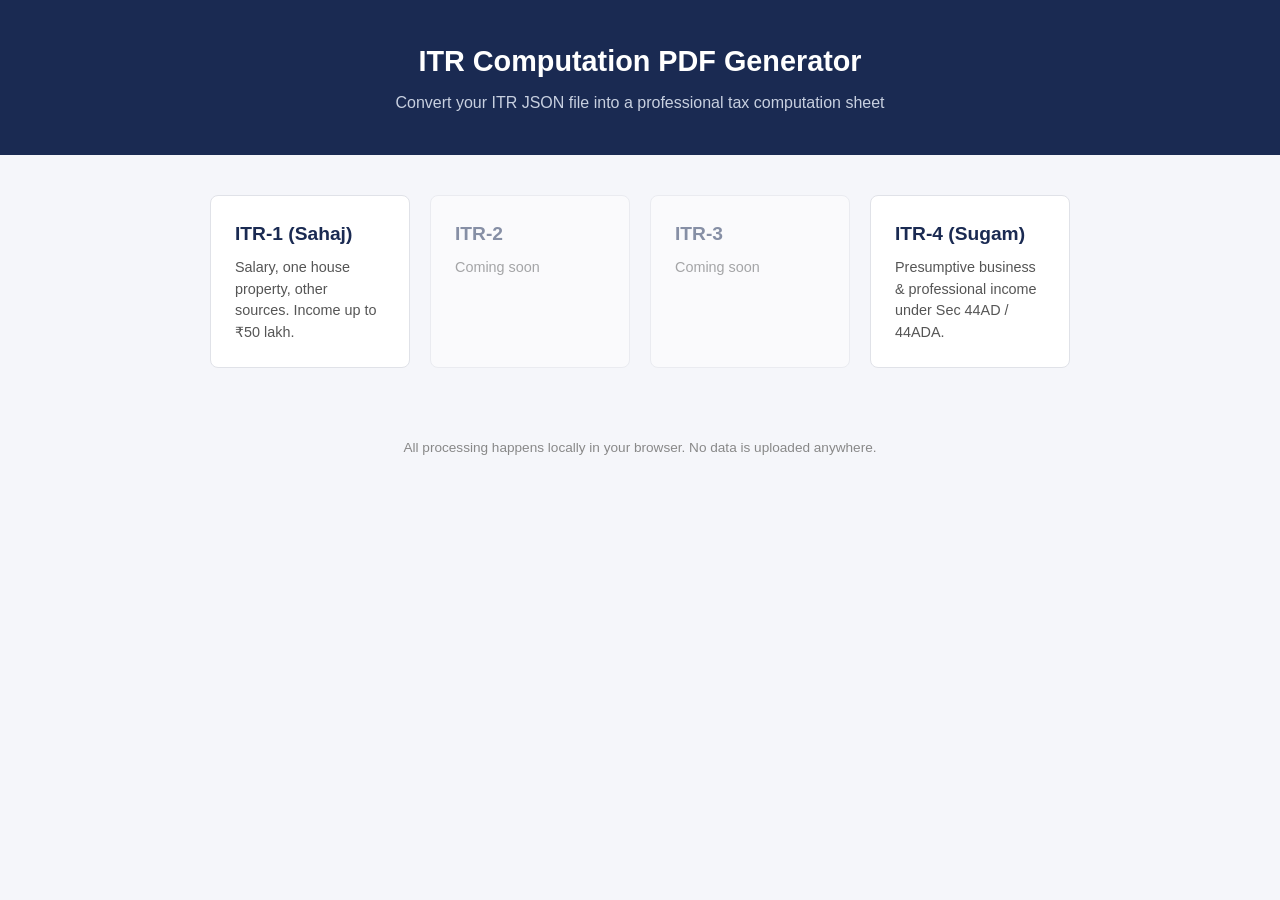
<file: index.html>
<!DOCTYPE html>
<html lang="en">
<head>
<meta charset="UTF-8">
<meta name="viewport" content="width=device-width, initial-scale=1.0">
<title>ITR Computation Generator</title>
<link rel="stylesheet" href="css/style.css">
</head>
<body>

<header class="site-header">
  <h1>ITR Computation PDF Generator</h1>
  <p>Convert your ITR JSON file into a professional tax computation sheet</p>
</header>

<main class="itr-select">
  <a class="itr-card" href="itr1.html">
    <h2>ITR-1 (Sahaj)</h2>
    <p>Salary, one house property, other sources. Income up to ₹50 lakh.</p>
  </a>

  <a class="itr-card disabled" href="#">
    <h2>ITR-2</h2>
    <p>Coming soon</p>
  </a>

  <a class="itr-card disabled" href="#">
    <h2>ITR-3</h2>
    <p>Coming soon</p>
  </a>

  <a class="itr-card" href="itr4.html">
    <h2>ITR-4 (Sugam)</h2>
    <p>Presumptive business & professional income under Sec 44AD / 44ADA.</p>
  </a>
</main>

<footer class="site-footer">
  <p>All processing happens locally in your browser. No data is uploaded anywhere.</p>
</footer>

</body>
</html>
</file>
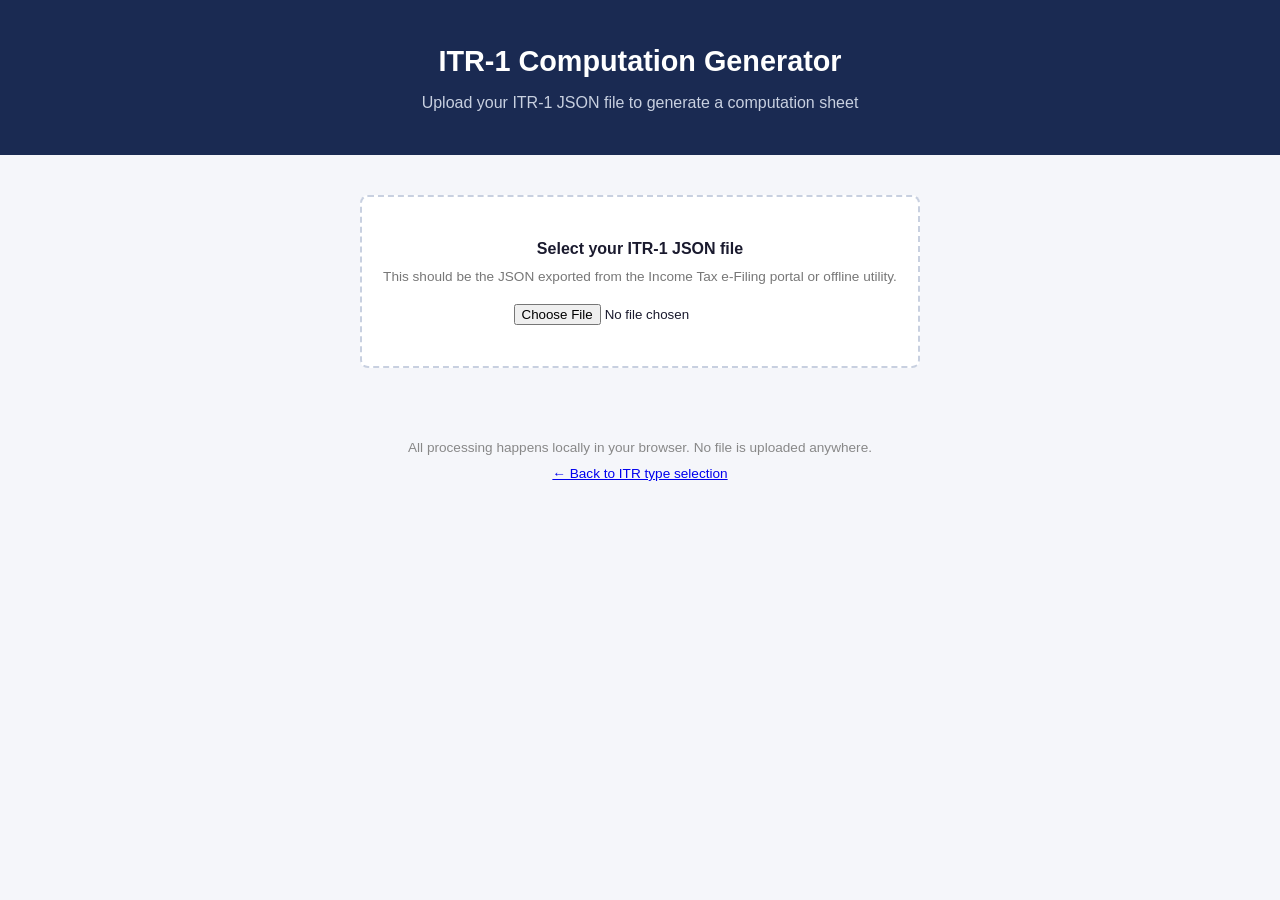
<file: itr1.html>
<!DOCTYPE html>
<html lang="en">
<head>
<meta charset="UTF-8">
<meta name="viewport" content="width=device-width, initial-scale=1.0">
<title>ITR-1 Computation Generator</title>
<link rel="stylesheet" href="css/style.css">
</head>
<body>

<header class="site-header">
  <h1>ITR-1 Computation Generator</h1>
  <p>Upload your ITR-1 JSON file to generate a computation sheet</p>
</header>

<main>
  <section class="upload-section no-print" id="uploadSection">
    <div class="upload-box">
      <p><strong>Select your ITR-1 JSON file</strong></p>
      <p style="font-size:0.85rem;color:#777;margin-top:6px;">
        This should be the JSON exported from the Income Tax e-Filing portal or offline utility.
      </p>
      <input type="file" id="fileInput" accept=".json">
      <div class="error-msg" id="errorMsg"></div>
    </div>
  </section>

  <section id="outputSection"></section>
</main>

<footer class="site-footer no-print">
  <p>All processing happens locally in your browser. No file is uploaded anywhere.</p>
  <p style="margin-top:6px;"><a href="index.html">&larr; Back to ITR type selection</a></p>
</footer>

<script src="js/parser-itr1.js"></script>
<script src="js/tax-engine.js"></script>
<script src="js/render.js"></script>
<script>
let _pendingParsed = null;
let _pendingComputed = null;

document.getElementById('fileInput').addEventListener('change', function(e) {
  const file = e.target.files[0];
  const errorMsg = document.getElementById('errorMsg');
  errorMsg.style.display = 'none';
  errorMsg.textContent = '';

  if (!file) return;

  const reader = new FileReader();
  reader.onload = function(event) {
    let data;
    try {
      data = JSON.parse(event.target.result);
    } catch (err) {
      showError('This file is not valid JSON. Please upload the correct ITR-1 JSON file.');
      return;
    }

    if (!data.ITR || !data.ITR.ITR1) {
      showError('This does not look like an ITR-1 JSON file. Please check you have uploaded the correct file.');
      return;
    }

    try {
      _pendingParsed = parseITR1(data);
      _pendingComputed = computeTaxITR1(_pendingParsed);

      if (_pendingComputed.error) {
        showError(_pendingComputed.message);
        return;
      }

      document.getElementById('uploadSection').style.display = 'none';
      renderComputationITR1(_pendingParsed, _pendingComputed);
    } catch (err) {
      showError('Something went wrong while processing this file: ' + err.message);
      console.error(err);
    }
  };
  reader.onerror = function() {
    showError('Could not read the file. Please try again.');
  };
  reader.readAsText(file);
});

function showError(msg) {
  const errorMsg = document.getElementById('errorMsg');
  errorMsg.textContent = msg;
  errorMsg.style.display = 'block';
}
</script>

</body>
</html>
</file>
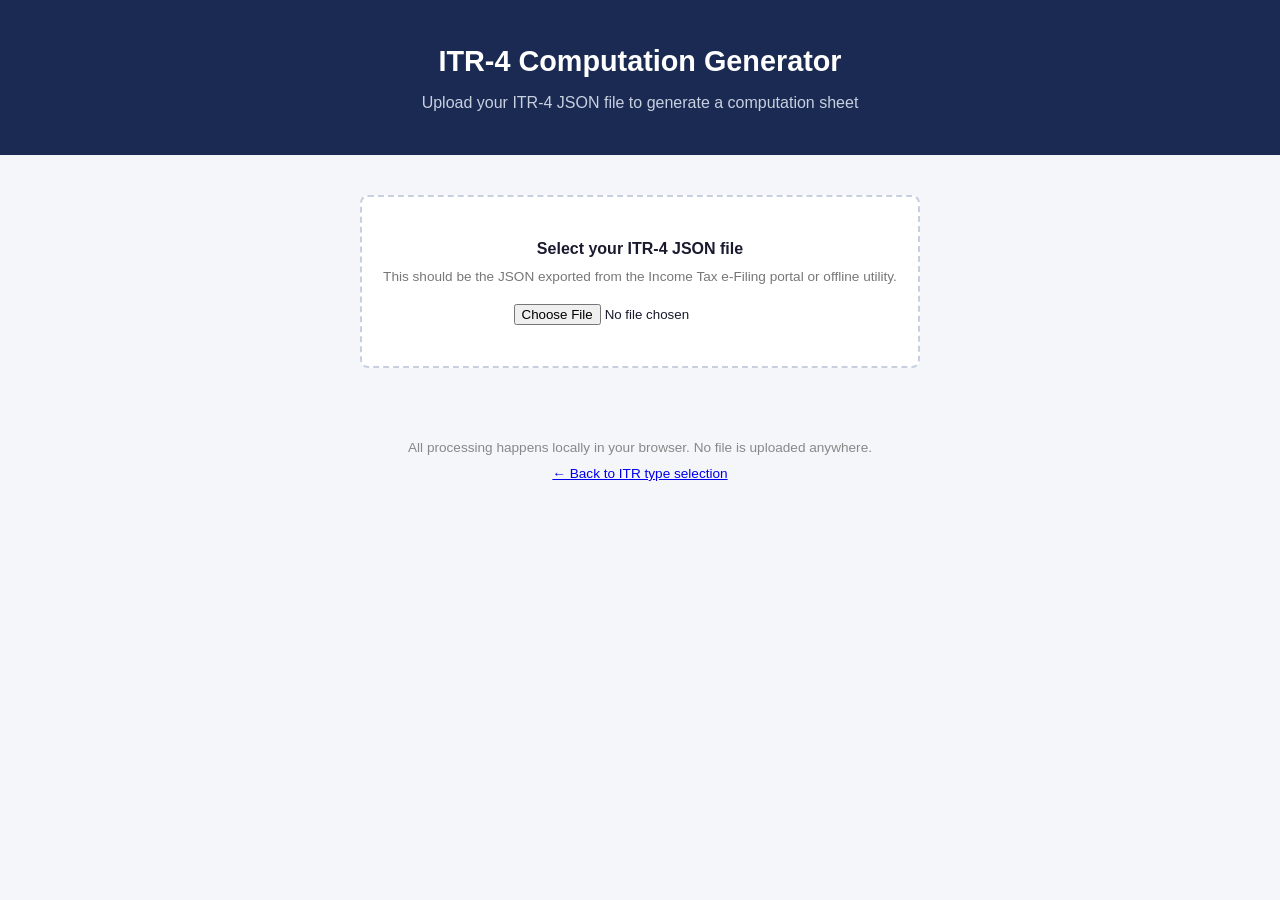
<file: itr4.html>
<!DOCTYPE html>
<html lang="en">
<head>
<meta charset="UTF-8">
<meta name="viewport" content="width=device-width, initial-scale=1.0">
<title>ITR-4 Computation</title>
<link rel="stylesheet" href="css/style.css">
<style>
@page {
  margin: 0;
  size: auto;
}

html, body {
  margin: 0 !important;
  padding: 0 !important;
}
</style>
</head>
<body>

<header class="site-header no-print">
  <h1>ITR-4 Computation Generator</h1>
  <p>Upload your ITR-4 JSON file to generate a computation sheet</p>
</header>

<main>
  <section class="upload-section no-print" id="uploadSection">
    <div class="upload-box">
      <p><strong>Select your ITR-4 JSON file</strong></p>
      <p style="font-size:0.85rem;color:#777;margin-top:6px;">
        This should be the JSON exported from the Income Tax e-Filing portal or offline utility.
      </p>
      <input type="file" id="fileInput" accept=".json">
      <div class="error-msg" id="errorMsg" style="color: red; margin-top: 10px; display: none;"></div>
    </div>
  </section>

  <section id="outputSection"></section>
</main>

<footer class="site-footer no-print">
  <p>All processing happens locally in your browser. No file is uploaded anywhere.</p>
  <p style="margin-top:6px;"><a href="index.html">&larr; Back to ITR type selection</a></p>
</footer>

<script>
document.getElementById('fileInput').addEventListener('change', function(e) {
  const file = e.target.files[0];
  const errorMsg = document.getElementById('errorMsg');
  errorMsg.style.display = 'none';
  errorMsg.textContent = '';

  if (!file) return;

  const reader = new FileReader();
  reader.onload = function(event) {
    let data;
    try {
      data = JSON.parse(event.target.result);
    } catch (err) {
      showError('This file is not valid JSON. Please upload the correct ITR-4 JSON file.');
      return;
    }

    try {
      renderComputationITR4(data);
      document.getElementById('uploadSection').style.display = 'none';
    } catch (err) {
      showError('Something went wrong while processing this file: ' + err.message);
      console.error(err);
    }
  };
  reader.onerror = function() {
    showError('Could not read the file. Please try again.');
  };
  reader.readAsText(file);
});

function showError(msg) {
  const errorMsg = document.getElementById('errorMsg');
  errorMsg.textContent = msg;
  errorMsg.style.display = 'block';
}

function renderComputationITR4(data) {
  const root = data.ITR ? data.ITR.ITR4 : (data.Form_ITR4 || data);
  const personal = root?.PersonalInfo || {};

  const firstName = personal?.AssesseeName?.FirstName || '';
  const surName = personal?.AssesseeName?.SurNameOrOrgName || personal?.AssesseeName?.SurName || '';
  const fullName = `${firstName} ${surName}`.trim().toUpperCase() || "N/A";

  const addr = personal?.Address || {};
  const fullAddr = [
    addr?.ResidenceNo,
    addr?.ResidenceName,
    addr?.RoadOrStreet,
    addr?.LocalityOrArea,
    addr?.CityOrTownOrDistrict,
    addr?.PinCode ? `- ${addr.PinCode}` : ''
  ].filter(Boolean).join(', ') || "";

  const pan = personal?.PAN || "N/A";
  const dob = personal?.DOB || "-";

  // Extract Assessment Year dynamically with fallback
  let ay = "2026-2027";
  const rawAY = root?.Form_ITR4?.AssessmentYear || root?.CreationInfo?.JSONCreationDate;
  if (rawAY) {
    if (rawAY.toString().length === 4) {
      const yearNum = parseInt(rawAY, 10);
      ay = `${yearNum}-${yearNum + 1}`;
    } else if (rawAY.toString().includes('-')) {
      ay = rawAY;
    }
  }

  // Previous year derivation based on Assessment Year
  const ayStartYear = parseInt(ay.split('-')[0], 10) || 2026;
  const py = `${ayStartYear - 1}-${ayStartYear}`;

  // Income & Deductions Mapping
  const income = root?.IncomeDeductions || {};
  const bp = root?.ScheduleBP?.PersumptiveInc44AD || {};

  const turnover = Number(bp?.GrsTotalTrnOver || 0);
  const businessInc = Number(bp?.TotPersumptiveInc44AD || bp?.PersumptiveInc44AD8Per || income?.IncomeFromBusinessProf || 0);

  // Other Sources & Detailed Breakdowns
  const othersIncObj = income?.OthersInc || {};
  const othersDetails = othersIncObj?.OthersIncDtlsOthSrc || [];

  let savingsInterest = 0;
  let otherSourcesRows = '';

  if (Array.isArray(othersDetails) && othersDetails.length > 0) {
    othersDetails.forEach(item => {
      const sourceCode = (item.OthSrcNatureDesc || '').toUpperCase();

      const descriptions = {
        'DIV': 'Dividend Income',
        'IFD': 'Interest from Deposit (Bank/Post Office/Cooperative Society)',
        'SAV': 'Savings Bank Interest',
        'TAX': 'Interest on Income Tax Refund'
      };

      const desc = descriptions[sourceCode] || item.OthSrcNatureDesc || 'Other Income';
      const amt = Number(item.OthSrcOthAmount || 0);

      if (desc.toUpperCase() === 'SAV' || desc.toUpperCase().includes('SAVING')) {
        savingsInterest += amt;
      }

      otherSourcesRows += `
        <tr>
          <td style="padding: 4px 4px 4px 15px;">${desc}</td>
          <td></td>
          <td style="text-align: right; padding: 4px;">${amt.toLocaleString('en-IN')}</td>
        </tr>`;
    });
  }

  const otherInc = Number(income?.IncomeOthSrc || 0);
  const gti = Number(income?.GrossTotInc || (businessInc + otherInc));

  const ded = income?.DeductUndChapVIA || income?.UsrDeductUndChapVIA || {};
  const totalDed = Number(ded?.TotalChapVIADeductions || 0);
  const sec80C = Number(ded?.Section80C || 0);
  const sec80D = Number(ded?.Section80D || 0);

  const totalInc = Number(income?.TotalIncome || Math.max(0, gti - totalDed));

  const taxComp = root?.TaxComputation || {};
  const taxOnInc = Number(taxComp?.TotalTaxPayable || 0);
  const rebate = Number(taxComp?.Rebate87A || 0);
  const taxAfterRebate = Math.max(0, taxOnInc - rebate);
  const cess = Number(taxComp?.EducationCess || 0);
  const netTax = Number(taxComp?.NetTaxLiability || taxComp?.GrossTaxLiability || 0);

  // Bank Details extraction from Refund section
  const bankDetailsList = root?.Refund?.BankAccountDtls?.AddtnlBankDetails || [];
  let bankRowsHTML = '';
  if (Array.isArray(bankDetailsList) && bankDetailsList.length > 0) {
    bankDetailsList.forEach(bank => {
      bankRowsHTML += `
        <tr>
          <td style="padding: 4px; border-bottom: 1px solid #eee;">${bank.BankName || 'N/A'}</td>
          <td style="padding: 4px; border-bottom: 1px solid #eee;">${bank.BankAccountNo || 'N/A'}</td>
          <td style="padding: 4px; border-bottom: 1px solid #eee;">${bank.IFSCCode || 'N/A'}</td>
          <td style="padding: 4px; border-bottom: 1px solid #eee;">${bank.AccountType || 'SB'}</td>
        </tr>`;
    });
  } else {
    bankRowsHTML = `<tr><td colspan="4" style="padding: 6px; text-align: center; color: #666;">No bank details available</td></tr>`;
  }

  const outputHTML = `
    <div style="max-width: 800px; margin: 30px auto; background: #fff; padding: 40px; font-family: Arial, sans-serif; color: #000; box-shadow: 0 0 10px rgba(0,0,0,0.1);">
      <div style="text-align: center; border: 1px solid #000; padding: 6px; width: 140px; margin: 0 auto 20px auto; font-weight: bold; font-size: 13px;">
        A.Y. ${ay}
      </div>

      <table style="width: 100%; font-size: 13px; margin-bottom: 20px; border-collapse: collapse;">
        <tr>
          <td style="width: 18%; padding: 3px 0;"><strong>Name</strong></td>
          <td style="width: 2%;">:</td>
          <td style="width: 30%; padding: 3px 0;">${fullName}</td>
          <td style="width: 20%; padding: 3px 0;"><strong>Previous Year</strong></td>
          <td style="width: 2%;">:</td>
          <td style="width: 28%; padding: 3px 0;">${py}</td>
        </tr>
        <tr>
          <td style="padding: 3px 0; vertical-align: top;"><strong>Address</strong></td>
          <td style="vertical-align: top;">:</td>
          <td style="padding: 3px 0; vertical-align: top;">${fullAddr}</td>
          <td style="padding: 3px 0; vertical-align: top;"><strong>PAN</strong></td>
          <td style="vertical-align: top;">:</td>
          <td style="padding: 3px 0; vertical-align: top;">${pan}</td>
        </tr>
        <tr>
          <td></td><td></td><td></td>
          <td style="padding: 3px 0;"><strong>Date of Birth</strong></td>
          <td>:</td>
          <td style="padding: 3px 0;">${dob}</td>
        </tr>
        <tr>
          <td></td><td></td><td></td>
          <td style="padding: 3px 0;"><strong>Status</strong></td>
          <td>:</td>
          <td style="padding: 3px 0;">Individual &nbsp;&nbsp;&nbsp;&nbsp;&nbsp;&nbsp;&nbsp;&nbsp; | Resident</td>
        </tr>
      </table>

      <table style="width: 100%; border-collapse: collapse; font-size: 13px; margin-bottom: 20px;">
        <thead>
          <tr>
            <th style="border-top: 1px solid #000; border-bottom: 1px solid #000; text-align: left; padding: 6px 4px;">Statement of Income</th>
            <th style="border-top: 1px solid #000; border-bottom: 1px solid #000; text-align: right; padding: 6px 4px; width: 15%;">Rs.</th>
            <th style="border-top: 1px solid #000; border-bottom: 1px solid #000; text-align: right; padding: 6px 4px; width: 15%;">Rs.</th>
          </tr>
        </thead>
        <tbody>
          <tr>
            <td colspan="3" style="padding: 8px 4px 4px 4px;"><strong>■ Income from Business / Profession (Presumptive 44AD / 44ADA)</strong></td>
          </tr>
          <tr>
            <td style="padding: 4px 4px 4px 15px;">Gross Turnover / Receipts</td>
            <td style="text-align: right; padding: 4px;">${turnover.toLocaleString('en-IN')}</td>
            <td></td>
          </tr>
          <tr>
            <td style="padding: 4px 4px 4px 15px;">Presumptive Taxable Business Income</td>
            <td></td>
            <td style="text-align: right; padding: 4px;">${businessInc.toLocaleString('en-IN')}</td>
          </tr>
          <tr>
            <td colspan="3" style="padding: 8px 4px 4px 4px;"><strong>■ Income from Other Sources</strong></td>
          </tr>
          ${otherSourcesRows || `
          <tr>
            <td style="padding: 4px 4px 4px 15px;">Other Sources Income</td>
            <td></td>
            <td style="text-align: right; padding: 4px;">${otherInc.toLocaleString('en-IN')}</td>
          </tr>`}
          <tr>
            <td style="padding: 8px 4px; font-weight: bold;">Gross Total Income</td>
            <td></td>
            <td style="text-align: right; padding: 8px 4px; font-weight: bold;">${gti.toLocaleString('en-IN')}</td>
          </tr>
          <tr>
            <td colspan="3" style="padding: 8px 4px 4px 4px;"><strong>Less: Deductions under Chapter VI-A</strong></td>
          </tr>
          ${sec80C > 0 ? `<tr><td style="padding: 4px 4px 4px 15px;">Section 80C</td><td style="text-align: right; padding: 4px;">${sec80C.toLocaleString('en-IN')}</td><td></td></tr>` : ''}
          ${sec80D > 0 ? `<tr><td style="padding: 4px 4px 4px 15px;">Section 80D</td><td style="text-align: right; padding: 4px;">${sec80D.toLocaleString('en-IN')}</td><td></td></tr>` : ''}
          <tr>
            <td style="padding: 4px 4px 4px 15px; font-weight: bold;">Total Deductions</td>
            <td></td>
            <td style="text-align: right; padding: 4px; font-weight: bold;">${totalDed.toLocaleString('en-IN')}</td>
          </tr>
          <tr>
            <td style="padding: 8px 4px; font-weight: bold;">■ Total Income</td>
            <td></td>
            <td style="text-align: right; padding: 8px 4px; font-weight: bold;">${totalInc.toLocaleString('en-IN')}</td>
          </tr>
          <tr>
            <td style="padding: 4px 4px;">Tax on Total Income</td>
            <td></td>
            <td style="text-align: right; padding: 4px;">${taxOnInc.toLocaleString('en-IN')}</td>
          </tr>
          <tr>
            <td style="padding: 4px 4px;">Less: Rebate u/s 87A</td>
            <td></td>
            <td style="text-align: right; padding: 4px;">${rebate.toLocaleString('en-IN')}</td>
          </tr>
          <tr>
            <td style="padding: 4px 4px;">Tax after Rebate</td>
            <td></td>
            <td style="text-align: right; padding: 4px;">${taxAfterRebate.toLocaleString('en-IN')}</td>
          </tr>
          <tr>
            <td style="padding: 4px 4px;">Add: Health & Education Cess @ 4%</td>
            <td></td>
            <td style="text-align: right; padding: 4px;">${cess.toLocaleString('en-IN')}</td>
          </tr>
          <tr>
            <td style="padding: 4px 4px; font-weight: bold;">Gross Tax Liability</td>
            <td></td>
            <td style="text-align: right; padding: 4px; font-weight: bold;">${netTax.toLocaleString('en-IN')}</td>
          </tr>
          <tr>
            <td style="padding: 4px 4px; font-weight: bold;">Net Tax Liability</td>
            <td></td>
            <td style="text-align: right; padding: 4px; font-weight: bold;">${netTax.toLocaleString('en-IN')}</td>
          </tr>
          <tr>
            <td style="border-bottom: 1px solid #000; padding: 8px 4px; font-weight: bold;">■ Balance Tax Payable</td>
            <td style="border-bottom: 1px solid #000;"></td>
            <td style="border-bottom: 1px solid #000; text-align: right; padding: 8px 4px; font-weight: bold;">${netTax.toLocaleString('en-IN')}</td>
          </tr>
        </tbody>
      </table>

      <!-- Bank Accounts Section matching ITR-1 format -->
      <div style="margin-top: 25px;">
        <div style="font-weight: bold; font-size: 13px; margin-bottom: 8px;">Bank Accounts in India</div>
        <table style="width: 100%; border-collapse: collapse; font-size: 12px;">
          <thead>
            <tr style="background-color: #f9f9f9;">
              <th style="border-top: 1px solid #000; border-bottom: 1px solid #000; text-align: left; padding: 5px;">Bank Name</th>
              <th style="border-top: 1px solid #000; border-bottom: 1px solid #000; text-align: left; padding: 5px;">Account No.</th>
              <th style="border-top: 1px solid #000; border-bottom: 1px solid #000; text-align: left; padding: 5px;">IFS Code</th>
              <th style="border-top: 1px solid #000; border-bottom: 1px solid #000; text-align: left; padding: 5px;">Type of Account</th>
            </tr>
          </thead>
          <tbody>
            ${bankRowsHTML}
          </tbody>
        </table>
      </div>

      <div style="display: flex; justify-content: space-between; margin-top: 40px; font-size: 13px;">
        <div>Date: </div>
        <div style="text-align: right;"><strong>(${fullName})</strong></div>
      </div>

      <div style="text-align: center; margin-top: 30px;" class="no-print">
        <button onclick="window.print()" style="background-color: #28a745; color: white; border: none; padding: 10px 20px; border-radius: 4px; cursor: pointer; font-size: 15px;">Print / Save as PDF</button>
      </div>
    </div>
  `;

  document.getElementById('outputSection').innerHTML = outputHTML;
}
</script>

</body>
</html>
</file>
<file: css/style.css>
* {
  box-sizing: border-box;
  margin: 0;
  padding: 0;
}

body {
  font-family: -apple-system, BlinkMacSystemFont, "Segoe UI", Roboto, sans-serif;
  background: #f5f6fa;
  color: #1a1a2e;
  line-height: 1.5;
}

.site-header {
  background: #1a2a52;
  color: white;
  padding: 40px 20px;
  text-align: center;
}

.site-header h1 {
  font-size: 1.8rem;
  margin-bottom: 8px;
}

.site-header p {
  color: #c8d0e0;
  font-size: 1rem;
}

.itr-select {
  max-width: 900px;
  margin: 40px auto;
  padding: 0 20px;
  display: grid;
  grid-template-columns: repeat(auto-fit, minmax(200px, 1fr));
  gap: 20px;
}

.itr-card {
  display: block;
  background: white;
  border: 1px solid #e0e2e8;
  border-radius: 8px;
  padding: 24px;
  text-decoration: none;
  color: inherit;
  transition: box-shadow 0.2s, transform 0.2s;
}

.itr-card:hover {
  box-shadow: 0 4px 12px rgba(0,0,0,0.1);
  transform: translateY(-2px);
}

.itr-card h2 {
  font-size: 1.2rem;
  margin-bottom: 8px;
  color: #1a2a52;
}

.itr-card p {
  font-size: 0.9rem;
  color: #555;
}

.itr-card.disabled {
  opacity: 0.5;
  pointer-events: none;
}

.site-footer {
  text-align: center;
  padding: 30px 20px;
  color: #888;
  font-size: 0.85rem;
}

/* Upload page */
.upload-section {
  max-width: 600px;
  margin: 40px auto;
  padding: 0 20px;
}

.upload-box {
  background: white;
  border: 2px dashed #c8d0e0;
  border-radius: 8px;
  padding: 40px 20px;
  text-align: center;
}

.upload-box input[type="file"] {
  margin-top: 16px;
}

.error-msg {
  color: #c0392b;
  background: #fdecea;
  border: 1px solid #f5c6cb;
  border-radius: 6px;
  padding: 12px;
  margin-top: 16px;
  display: none;
}

/* Computation sheet — "Statement of Income" format */
.comp-sheet {
  max-width: 800px;
  margin: 30px auto;
  background: white;
  padding: 30px 36px;
  font-family: Arial, Helvetica, sans-serif;
  font-size: 0.85rem;
  color: #000;
  user-select: none;
  -webkit-user-select: none;
  -moz-user-select: none;
  -ms-user-select: none;
}

.ay-box-wrap {
  text-align: center;
  margin-bottom: 16px;
}

.ay-box {
  display: inline-block;
  border: 1px solid #000;
  padding: 5px 18px;
  font-weight: bold;
  font-size: 0.95rem;
}

.info-grid {
  width: 100%;
  border-collapse: collapse;
  margin-bottom: 16px;
  font-size: 0.85rem;
}

.info-grid td {
  padding: 2px 4px;
  vertical-align: top;
}

.info-grid .lbl {
  font-weight: bold;
  white-space: nowrap;
  width: 130px;
}

.info-grid .colon {
  width: 12px;
}

.statement-banner {
  border: 1.4px solid #000;
  text-align: center;
  font-weight: bold;
  padding: 6px;
  margin-bottom: 2px;
  font-size: 1rem;
}

.col-headers, .income-table {
  width: 100%;
  border-collapse: collapse;
  font-size: 0.85rem;
}

.col-headers td {
  font-size: 0.75rem;
  font-style: italic;
  color: #333;
  padding: 3px 4px 6px;
}

.income-table td {
  padding: 4px 4px;
  vertical-align: top;
}

.income-table .desc.indent1 {
  padding-left: 18px;
}

.income-table .desc.indent2 {
  padding-left: 34px;
}

.income-table .desc.subhead {
  font-weight: bold;
  padding-top: 10px;
}

.income-table .bullet {
  margin-right: 6px;
}

.income-table .head-text {
  font-weight: bold;
  text-decoration: underline;
}

.income-table .italic {
  font-style: italic;
}

.income-table .bold {
  font-weight: bold;
}

.amt {
  text-align: right;
  width: 120px;
}

.u-single {
  border-bottom: 1px solid #000;
}

.u-double {
  border-bottom: 3px double #000;
}

.sign-block {
  display: flex;
  justify-content: space-between;
  margin-top: 48px;
  font-size: 0.85rem;
}

.sign-left div {
  margin-bottom: 4px;
}

.sign-right {
  align-self: flex-end;
  font-weight: bold;
}

/* Action buttons */
.no-print button {
  background: #e6d9f5;
  color: #000000;
  border: 1px solid #b98fe0;
  padding: 10px 18px;
  border-radius: 6px;
  font-weight: bold;
  font-size: 0.95rem;
  cursor: pointer;
  margin-right: 10px;
}

.no-print button:hover {
  background: #d8c2f0;
}

@media print {
  .site-header, .site-footer, .no-print {
    display: none;
  }
}
</file>
